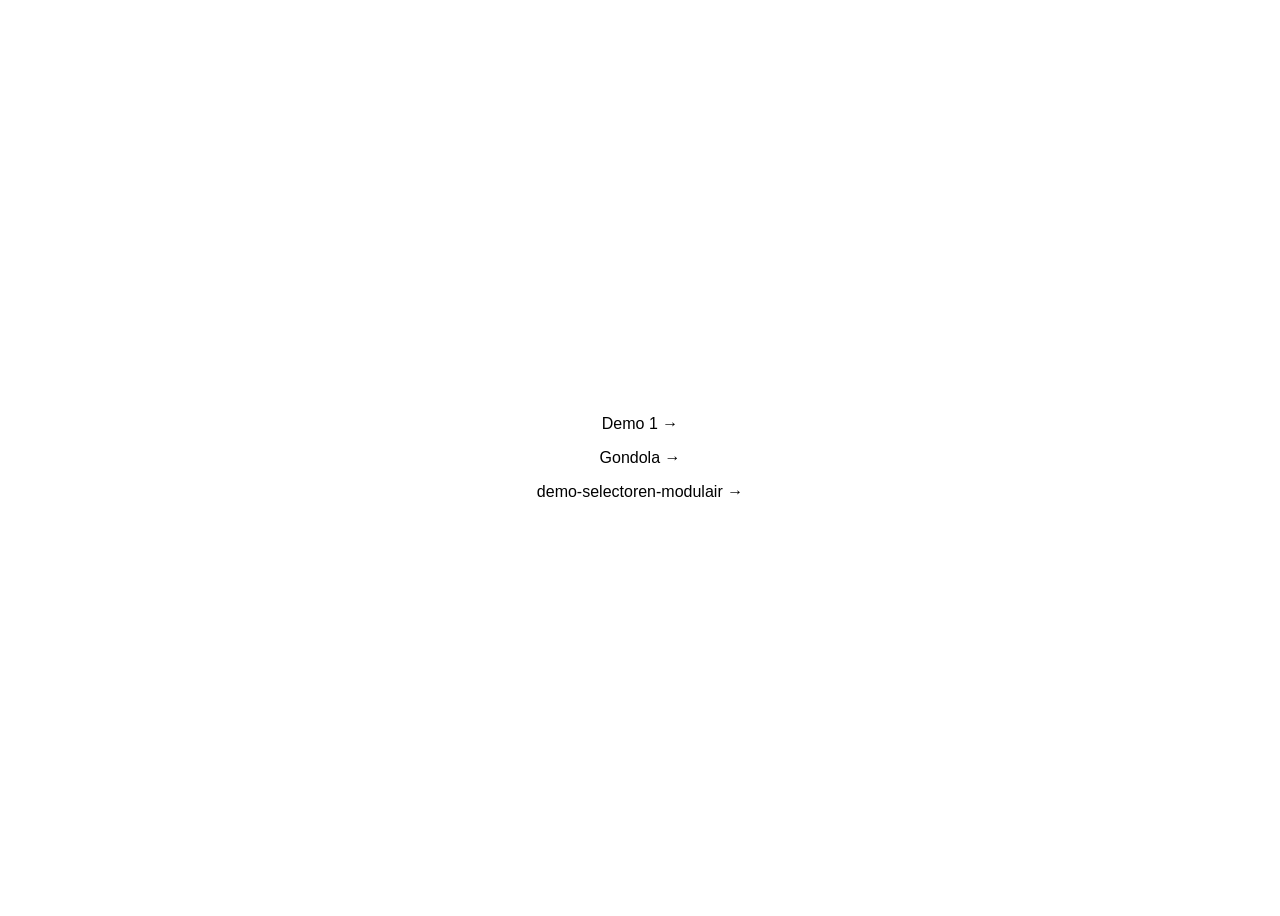
<file: index.html>
<!DOCTYPE html>
<html lang="en">
<head>
  <meta charset="UTF-8">
  <meta name="viewport" content="width=device-width, initial-scale=1.0">
  <title>Week 1 - overview</title>
  <style>
    body{
      font-family: sans-serif;
      display: flex;
      flex-flow: column nowrap;
      justify-content: center;
      align-items: center;
      gap: 1rem;
      height: 100vh;
    }
    a{
      color: black;
      text-decoration: none;
    }
  </style>
</head>
<body>
  <a href="./Demo-1/index.html">Demo 1 →</a>
  <a href="./Intro-gondola/index.html">Gondola →</a>
  <a href="./demo-selectoren-modulair/index.html">demo-selectoren-modulair →</a>
</body>
</html>
</file>
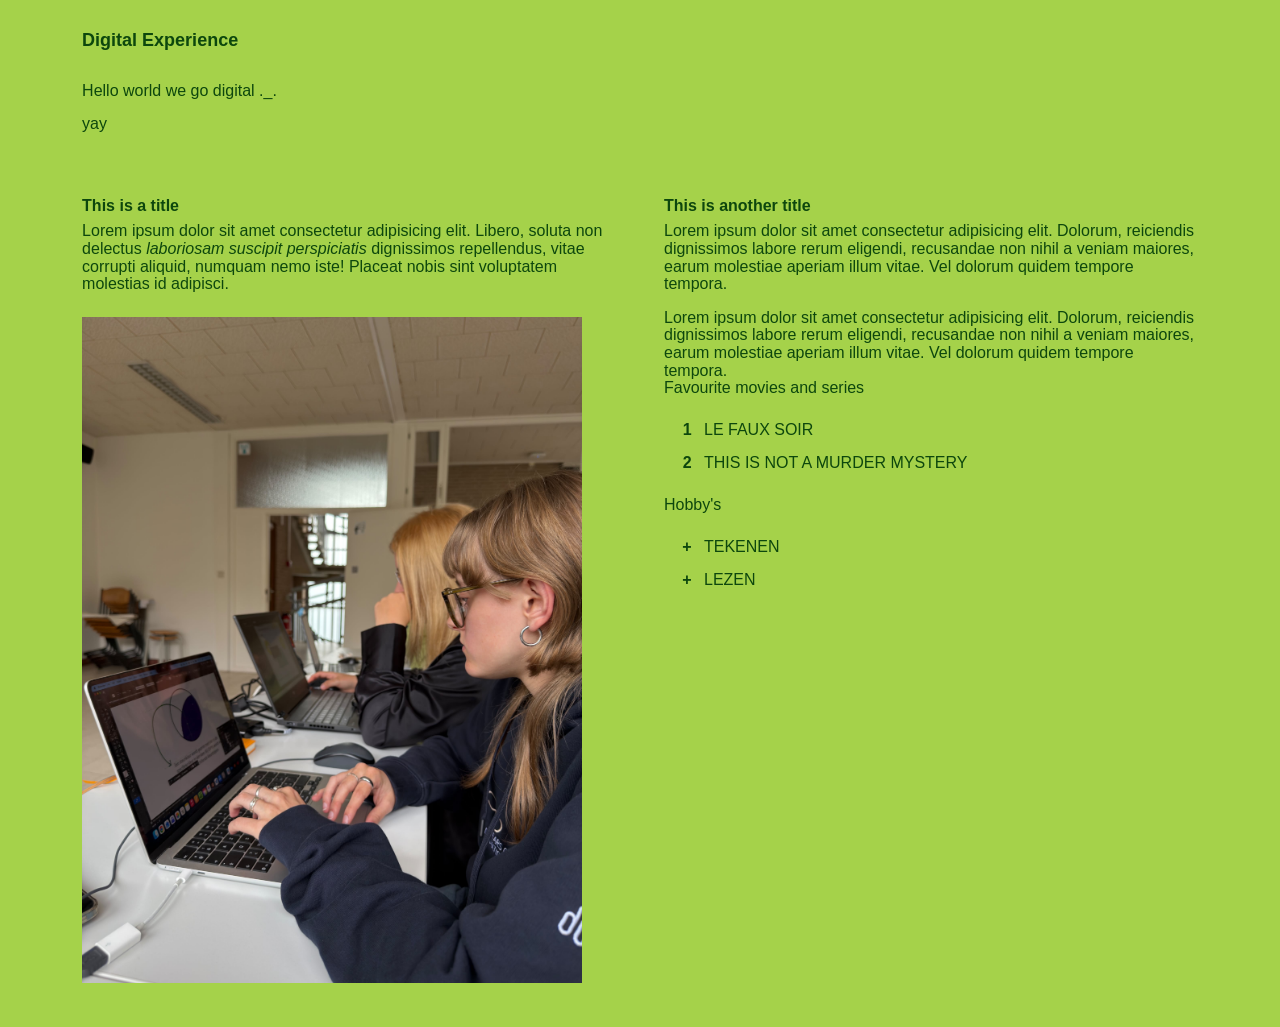
<file: Demo-1/index.html>
<!doctype html>
<html lang="en">
  <head>
    <meta charset="UTF-8" />
    <meta name="viewport" content="width=device-width, initial-scale=1.0" />
    <link rel="stylesheet" href="./css/reset.css" />
    <link rel="stylesheet" href="./css/style.css" />
    <title>Week 1 - Hello World</title>
  </head>
  <body>
    <main>
      <h1>Digital Experience</h1>

      <p>Hello world we go digital ._.</p>
      <p>yay</p>
      <div class="double-column">
        <section class="introduction">
          <h2>This is a title</h2>
          <p>
            Lorem ipsum dolor sit amet consectetur adipisicing elit. Libero,
            soluta non delectus
            <em> laboriosam suscipit perspiciatis </em> dignissimos repellendus,
            vitae corrupti aliquid, numquam nemo iste! Placeat nobis sint
            voluptatem molestias id adipisci.
          </p>
          <p>
            <img
              src="./assets/img/AAC537B2-AA44-4143-A308-95F6C6271D0E.jpg"
              alt="PMT students hard at work"
              width="500px"
            />
          </p>
        </section>
        <section class="favourites">
          <h2>This is another title</h2>
          <p>
            Lorem ipsum dolor sit amet consectetur adipisicing elit. Dolorum,
            reiciendis dignissimos labore rerum eligendi, recusandae non nihil a
            veniam maiores, earum molestiae aperiam illum vitae. Vel dolorum
            quidem tempore tempora.
          </p>
          <p>
            Lorem ipsum dolor sit amet consectetur adipisicing elit. Dolorum,
            reiciendis dignissimos labore rerum eligendi, recusandae non nihil a
            veniam maiores, earum molestiae aperiam illum vitae. Vel dolorum
            quidem tempore tempora.
          </p>
          <h3>Favourite movies and series</h3>
          <ol>
            <li>Le Faux Soir</li>
            <li>This is not a murder mystery</li>
          </ol>
          <h3>Hobby's</h3>
          <ul>
            <li>Tekenen</li>
            <li>Lezen</li>
          </ul>
        </section>
      </div>
    </main>
  </body>
</html>
</file>
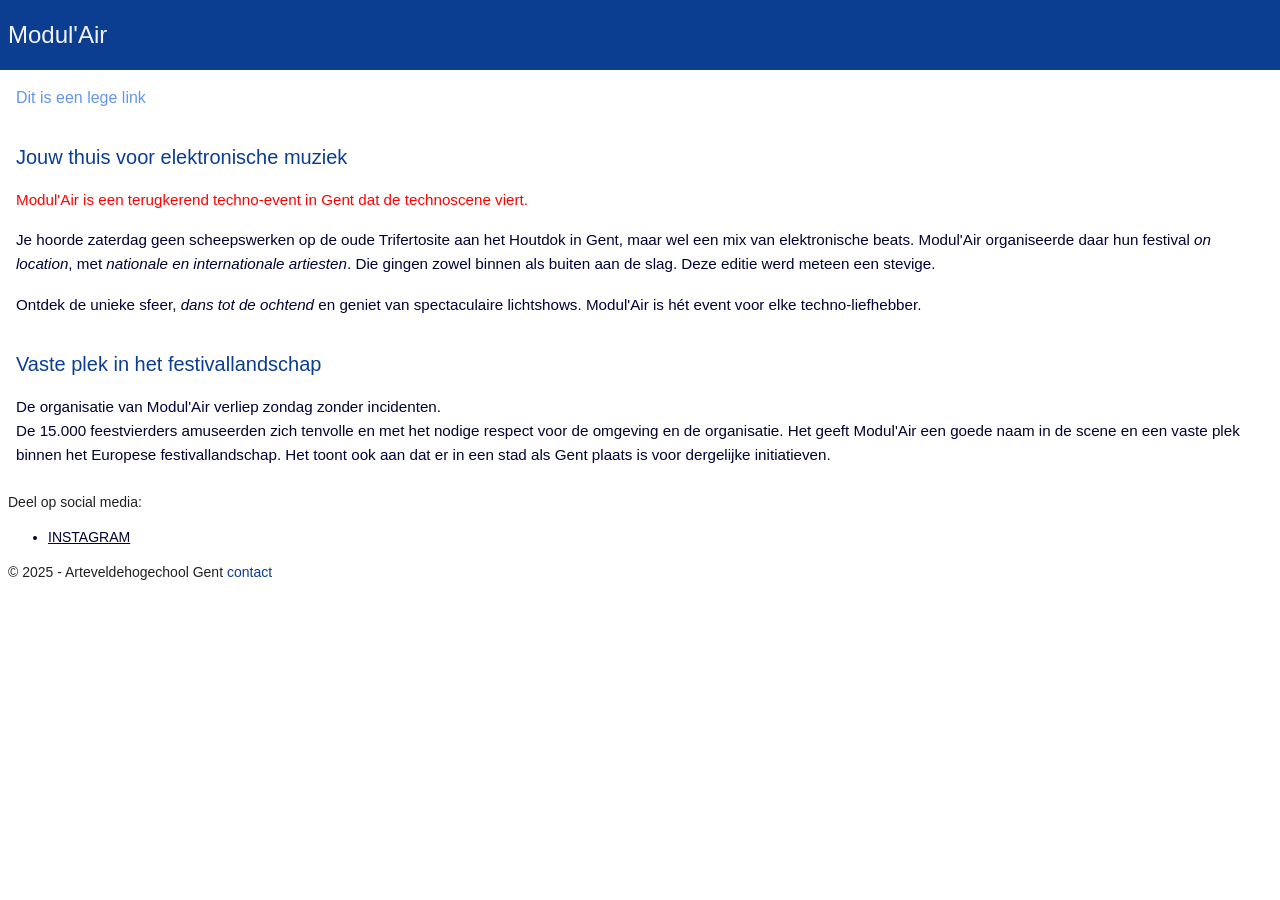
<file: demo-selectoren-modulair/index.html>
<!DOCTYPE html>
<html lang="nl">
<head>
    <meta charset="UTF-8">
    <meta http-equiv="X-UA-Compatible" content="IE=edge">
    <meta name="viewport" content="width=device-width, initial-scale=1.0">
    <link rel="shortcut icon" href="logo-modulair.svg" type="image/x-icon">
    <link rel="stylesheet" href="css/reset.css">
    <link rel="stylesheet" href="css/main.css">
    <title>Demo Selectoren - basis</title>
</head>
<body>

    <header id="banner">
        <h1>Modul'Air</h1>
    </header>
    <main>
        <a href="">Dit is een lege link</a>

        <article>
            <h2 class="awesome">Jouw thuis voor elektronische muziek</h2>
            <p class="intro">Modul'Air is een terugkerend techno-event in Gent dat de technoscene viert.</p>
            <p>
                Je hoorde zaterdag geen scheepswerken op de oude Trifertosite aan het Houtdok in Gent, maar wel een mix van elektronische beats. Modul'Air organiseerde daar hun festival <span>on location</span>, met <span class="highlight">nationale en internationale artiesten</span>. Die gingen zowel binnen als buiten aan de slag. Deze editie werd meteen een stevige.
            </p>
            <p>Ontdek de unieke sfeer, <span class="highlight">dans tot de ochtend</span> en geniet van spectaculaire lichtshows. Modul'Air is hét event voor elke techno-liefhebber.</p>
        </article>
        <article>
            <h2>Vaste plek in het festivallandschap</h2>
            <p class="intro">De organisatie van Modul'Air verliep zondag zonder incidenten. <br>
            De <strong>15.000 feestvierders</strong> amuseerden zich tenvolle en met het nodige respect voor de omgeving en de organisatie. Het geeft Modul'Air een goede naam in de scene en een vaste plek binnen het Europese festivallandschap. Het toont ook aan dat er in een stad als Gent plaats is voor dergelijke initiatieven.</p>
        </article>

    </main>
    <footer>

        Deel op social media:
        <ul id="social">
            <li>Instagram</li>
        </ul>
        &copy; 2025 - Arteveldehogechool Gent
        <a href="./contact.html">contact</a>
    </footer>
    
</body>
</html>
</file>
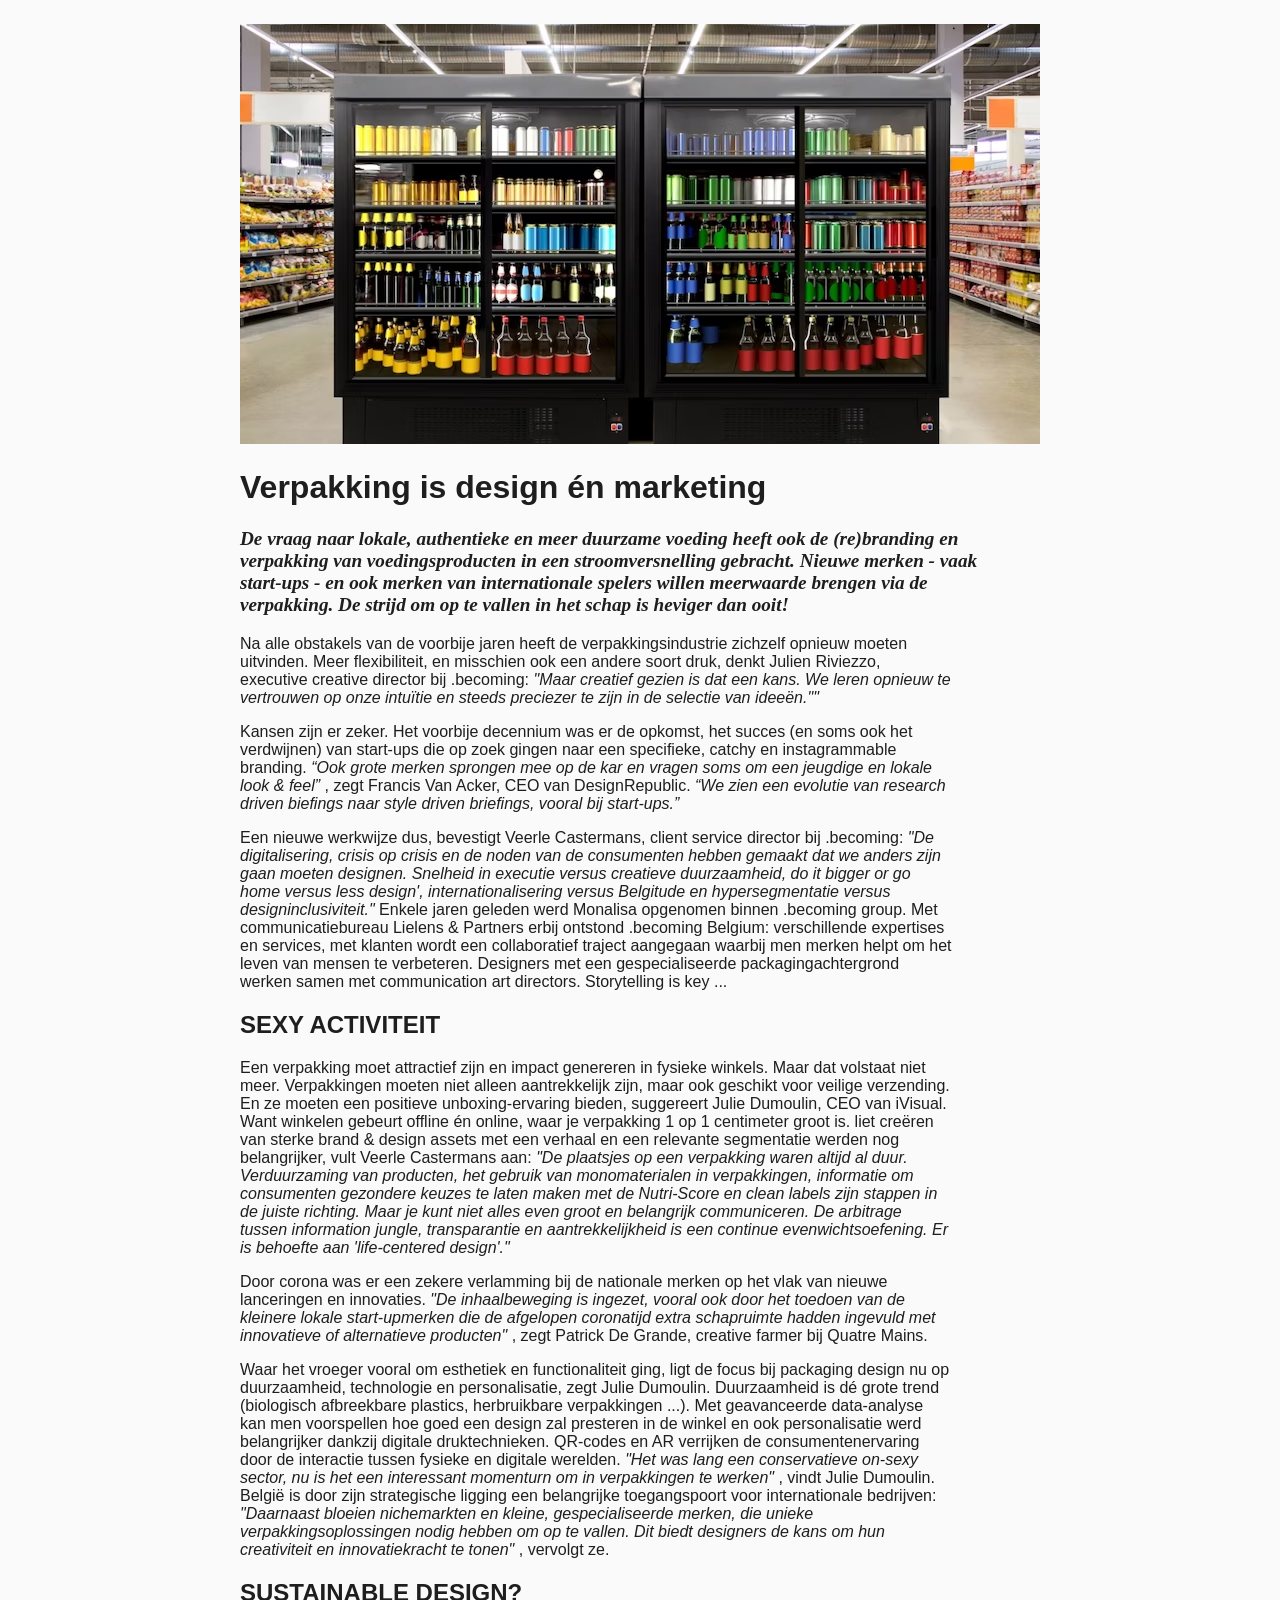
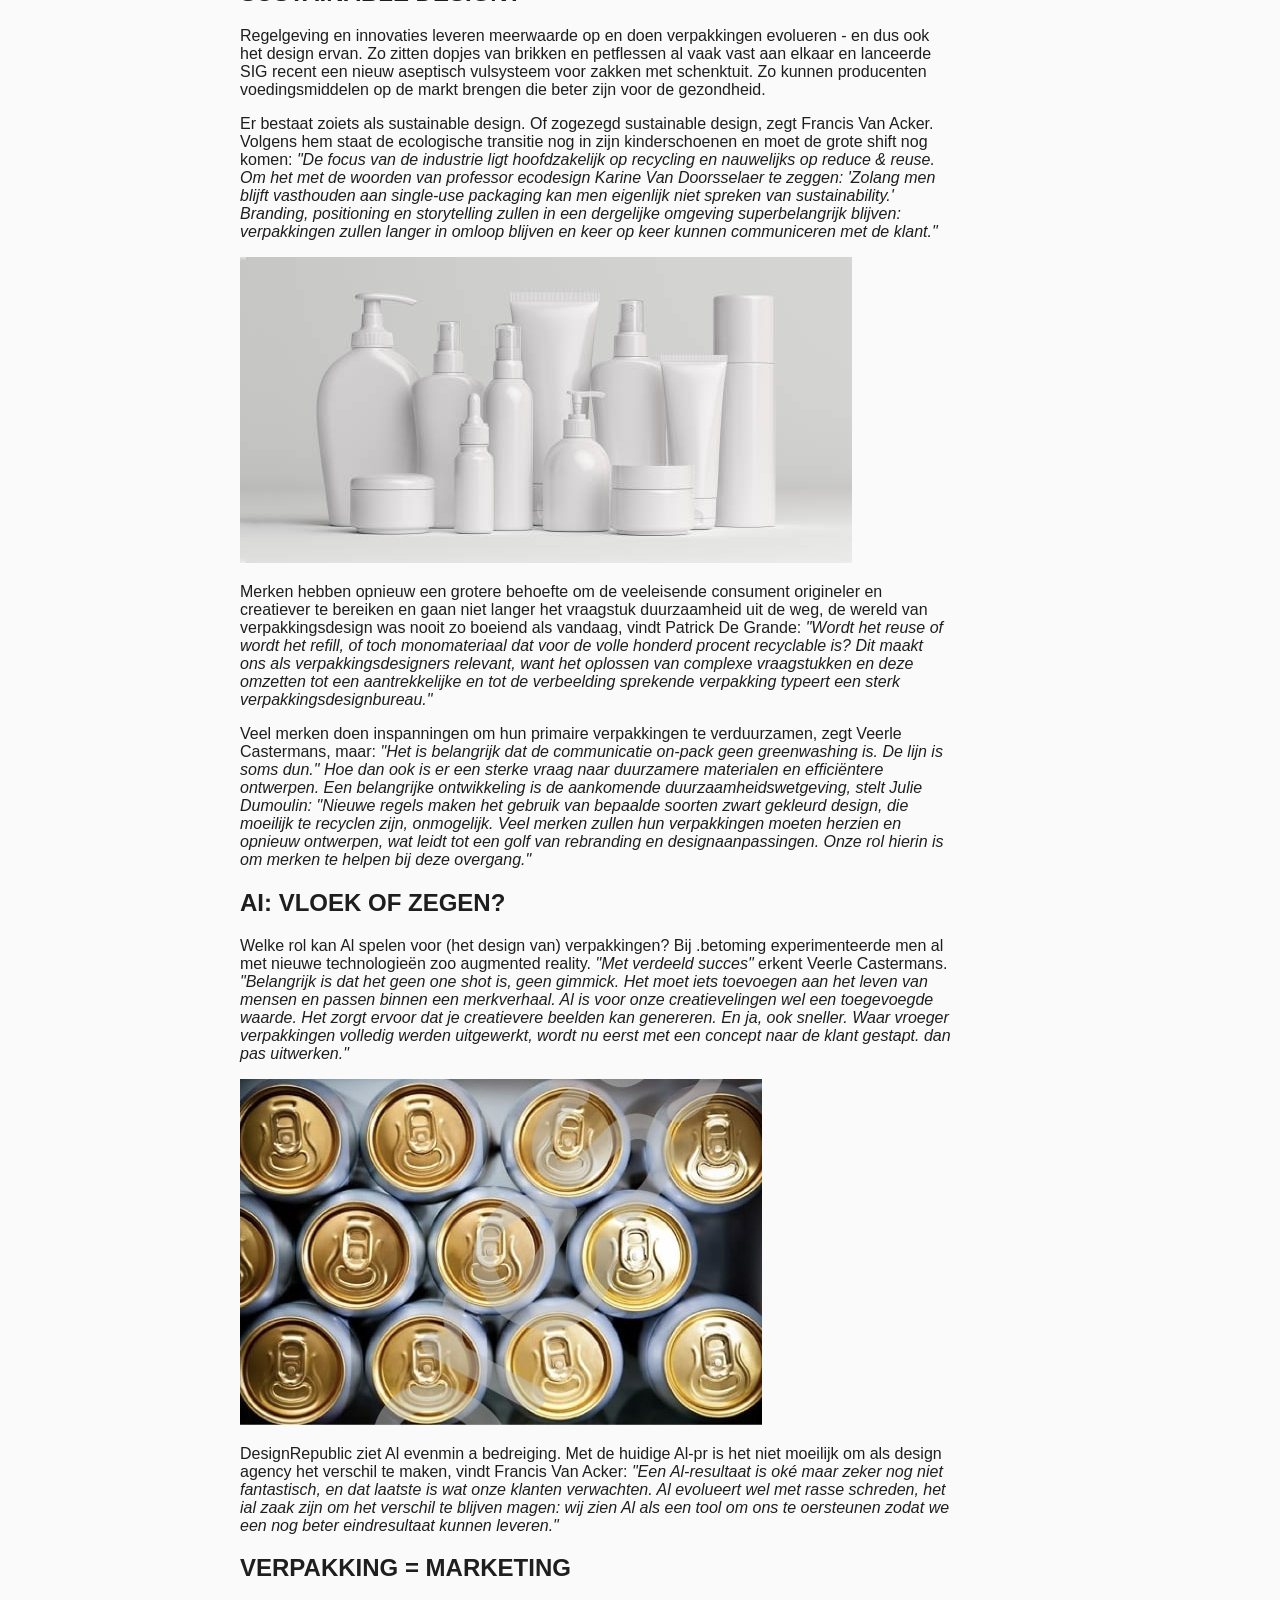
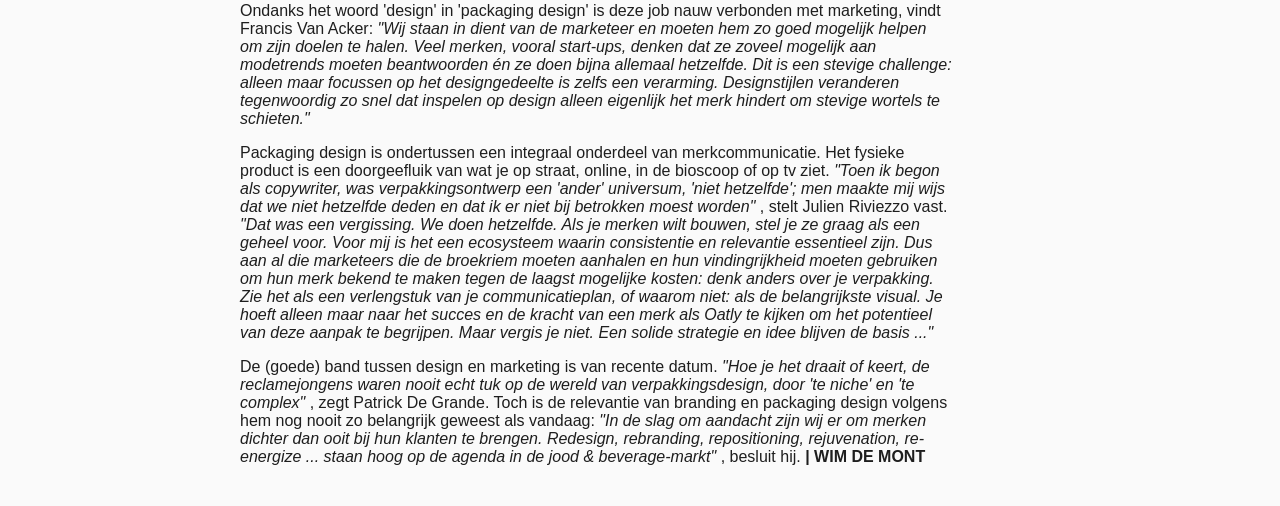
<file: Intro-gondola/index.html>
<!doctype html>
<html lang="en">
  <head>
    <meta charset="UTF-8" />
    <meta name="viewport" content="width=device-width, initial-scale=1.0" />
    <link rel="stylesheet" href="css/main.css" />
    <title>Gondola</title>
  </head>
  <body>
    <main>
      <img
        src="./assets/istock-1414579438.avif"
        alt="Koelkasten in een winkel"
        height="400"
      />
      <h1>Verpakking is design én marketing</h1>
      <p class="article__Intro">
        De vraag naar lokale, authentieke en meer duurzame voeding heeft ook de
        (re)branding en verpakking van voedingsproducten in een
        stroomversnelling gebracht. Nieuwe merken - vaak start-ups - en ook
        merken van internationale spelers willen meerwaarde brengen via de
        verpakking. De strijd om op te vallen in het schap is heviger dan ooit!
      </p>
      <p>
        Na alle obstakels van de voorbije jaren heeft de verpakkingsindustrie
        zichzelf opnieuw moeten uitvinden. Meer flexibiliteit, en misschien ook
        een andere soort druk, denkt Julien Riviezzo, executive creative
        director bij .becoming:
        <em>
          "Maar creatief gezien is dat een kans. We leren opnieuw te vertrouwen
          op onze intuïtie en steeds preciezer te zijn in de selectie van
          ideeën.""
        </em>
      </p>
      <p>
        Kansen zijn er zeker. Het voorbije decennium was er de opkomst, het
        succes (en soms ook het verdwijnen) van start-ups die op zoek gingen
        naar een specifieke, catchy en instagrammable branding.
        <em>
          “Ook grote merken sprongen mee op de kar en vragen soms om een
          jeugdige en lokale look & feel”
        </em>
        , zegt Francis Van Acker, CEO van DesignRepublic.
        <em>
          “We zien een evolutie van research driven biefings naar style driven
          briefings, vooral bij start-ups.”
        </em>
      </p>
      <p>
        Een nieuwe werkwijze dus, bevestigt Veerle Castermans, client service
        director bij .becoming:
        <em>
          "De digitalisering, crisis op crisis en de noden van de consumenten
          hebben gemaakt dat we anders zijn gaan moeten designen. Snelheid in
          executie versus creatieve duurzaamheid, do it bigger or go home versus
          less design', internationalisering versus Belgitude en
          hypersegmentatie versus designinclusiviteit."
        </em>
        Enkele jaren geleden werd Monalisa opgenomen binnen .becoming group. Met
        communicatiebureau Lielens & Partners erbij ontstond .becoming Belgium:
        verschillende expertises en services, met klanten wordt een
        collaboratief traject aangegaan waarbij men merken helpt om het leven
        van mensen te verbeteren. Designers met een gespecialiseerde
        packagingachtergrond werken samen met communication art directors.
        Storytelling is key ...
      </p>
      <h2>SEXY ACTIVITEIT</h2>
      <p>
        Een verpakking moet attractief zijn en impact genereren in fysieke
        winkels. Maar dat volstaat niet meer. Verpakkingen moeten niet alleen
        aantrekkelijk zijn, maar ook geschikt voor veilige verzending. En ze
        moeten een positieve unboxing-ervaring bieden, suggereert Julie
        Dumoulin, CEO van iVisual. Want winkelen gebeurt offline én online, waar
        je verpakking 1 op 1 centimeter groot is. liet creëren van sterke brand
        & design assets met een verhaal en een relevante segmentatie werden nog
        belangrijker, vult Veerle Castermans aan:
        <em>
          "De plaatsjes op een verpakking waren altijd al duur. Verduurzaming
          van producten, het gebruik van monomaterialen in verpakkingen,
          informatie om consumenten gezondere keuzes te laten maken met de
          Nutri-Score en clean labels zijn stappen in de juiste richting. Maar
          je kunt niet alles even groot en belangrijk communiceren. De arbitrage
          tussen information jungle, transparantie en aantrekkelijkheid is een
          continue evenwichtsoefening. Er is behoefte aan 'life-centered
          design'."
        </em>
      </p>
      <p>
        Door corona was er een zekere verlamming bij de nationale merken op het
        vlak van nieuwe lanceringen en innovaties.
        <em>
          "De inhaalbeweging is ingezet, vooral ook door het toedoen van de
          kleinere lokale start-upmerken die de afgelopen coronatijd extra
          schapruimte hadden ingevuld met innovatieve of alternatieve producten"
        </em>
        , zegt Patrick De Grande, creative farmer bij Quatre Mains.
      </p>
      <p>
        Waar het vroeger vooral om esthetiek en functionaliteit ging, ligt de
        focus bij packaging design nu op duurzaamheid, technologie en
        personalisatie, zegt Julie Dumoulin. Duurzaamheid is dé grote trend
        (biologisch afbreekbare plastics, herbruikbare verpakkingen ...). Met
        geavanceerde data-analyse kan men voorspellen hoe goed een design zal
        presteren in de winkel en ook personalisatie werd belangrijker dankzij
        digitale druktechnieken. QR-codes en AR verrijken de consumentenervaring
        door de interactie tussen fysieke en digitale werelden.
        <em>
          "Het was lang een conservatieve on-sexy sector, nu is het een
          interessant momenturn om in verpakkingen te werken"
        </em>
        , vindt Julie Dumoulin. België is door zijn strategische ligging een
        belangrijke toegangspoort voor internationale bedrijven:
        <em>
          "Daarnaast bloeien nichemarkten en kleine, gespecialiseerde merken,
          die unieke verpakkingsoplossingen nodig hebben om op te vallen. Dit
          biedt designers de kans om hun creativiteit en innovatiekracht te
          tonen"
        </em>
        , vervolgt ze.
      </p>
      <h2>SUSTAINABLE DESIGN?</h2>
      <p>
        Regelgeving en innovaties leveren meerwaarde op en doen verpakkingen
        evolueren - en dus ook het design ervan. Zo zitten dopjes van brikken en
        petflessen al vaak vast aan elkaar en lanceerde SIG recent een nieuw
        aseptisch vulsysteem voor zakken met schenktuit. Zo kunnen producenten
        voedingsmiddelen op de markt brengen die beter zijn voor de gezondheid.
      </p>
      <p>
        Er bestaat zoiets als sustainable design. Of zogezegd sustainable
        design, zegt Francis Van Acker. Volgens hem staat de ecologische
        transitie nog in zijn kinderschoenen en moet de grote shift nog komen:
        <em>
          "De focus van de industrie ligt hoofdzakelijk op recycling en
          nauwelijks op reduce & reuse. Om het met de woorden van professor
          ecodesign Karine Van Doorsselaer te zeggen: 'Zolang men blijft
          vasthouden aan single-use packaging kan men eigenlijk niet spreken van
          sustainability.' Branding, positioning en storytelling zullen in een
          dergelijke omgeving superbelangrijk blijven: verpakkingen zullen
          langer in omloop blijven en keer op keer kunnen communiceren met de
          klant."
        </em>
      </p>
      <img src="./assets/5h.jpg" alt="Witte cosmetica producten" height="300" />
      <p>
        Merken hebben opnieuw een grotere behoefte om de veeleisende consument
        origineler en creatiever te bereiken en gaan niet langer het vraagstuk
        duurzaamheid uit de weg, de wereld van verpakkingsdesign was nooit zo
        boeiend als vandaag, vindt Patrick De Grande:
        <em>
          "Wordt het reuse of wordt het refill, of toch monomateriaal dat voor
          de volle honderd procent recyclable is? Dit maakt ons als
          verpakkingsdesigners relevant, want het oplossen van complexe
          vraagstukken en deze omzetten tot een aantrekkelijke en tot de
          verbeelding sprekende verpakking typeert een sterk
          verpakkingsdesignbureau."
        </em>
      </p>
      <p>
        Veel merken doen inspanningen om hun primaire verpakkingen te
        verduurzamen, zegt Veerle Castermans, maar:
        <em>
          "Het is belangrijk dat de communicatie on-pack geen greenwashing is.
          De lijn is soms dun." Hoe dan ook is er een sterke vraag naar
          duurzamere materialen en efficiëntere ontwerpen. Een belangrijke
          ontwikkeling is de aankomende duurzaamheidswetgeving, stelt Julie
          Dumoulin: "Nieuwe regels maken het gebruik van bepaalde soorten zwart
          gekleurd design, die moeilijk te recyclen zijn, onmogelijk. Veel
          merken zullen hun verpakkingen moeten herzien en opnieuw ontwerpen,
          wat leidt tot een golf van rebranding en designaanpassingen. Onze rol
          hierin is om merken te helpen bij deze overgang."
        </em>
      </p>
      <h2>AI: VLOEK OF ZEGEN?</h2>
      <p>
        Welke rol kan Al spelen voor (het design van) verpakkingen? Bij
        .betoming experimenteerde men al met nieuwe technologieën zoo augmented
        reality. <em> "Met verdeeld succes" </em> erkent Veerle Castermans.
        <em>
          "Belangrijk is dat het geen one shot is, geen gimmick. Het moet iets
          toevoegen aan het leven van mensen en passen binnen een merkverhaal.
          Al is voor onze creatievelingen wel een toegevoegde waarde. Het zorgt
          ervoor dat je creatievere beelden kan genereren. En ja, ook sneller.
          Waar vroeger verpakkingen volledig werden uitgewerkt, wordt nu eerst
          met een concept naar de klant gestapt. dan pas uitwerken."
        </em>
      </p>
      <img src="./assets/blikjes.jpg" alt="Blikjes" height="300" />
      <p>
        DesignRepublic ziet Al evenmin a bedreiging. Met de huidige Al-pr is het
        niet moeilijk om als design agency het verschil te maken, vindt Francis
        Van Acker:
        <em>
          "Een Al-resultaat is oké maar zeker nog niet fantastisch, en dat
          laatste is wat onze klanten verwachten. Al evolueert wel met rasse
          schreden, het ial zaak zijn om het verschil te blijven magen: wij zien
          Al als een tool om ons te oersteunen zodat we een nog beter
          eindresultaat kunnen leveren."
        </em>
      </p>
      <h2>VERPAKKING = MARKETING</h2>
      <p>
        Ondanks het woord 'design' in 'packaging design' is deze job nauw
        verbonden met marketing, vindt Francis Van Acker:
        <em>
          "Wij staan in dient van de marketeer en moeten hem zo goed mogelijk
          helpen om zijn doelen te halen. Veel merken, vooral start-ups, denken
          dat ze zoveel mogelijk aan modetrends moeten beantwoorden én ze doen
          bijna allemaal hetzelfde. Dit is een stevige challenge: alleen maar
          focussen op het designgedeelte is zelfs een verarming. Designstijlen
          veranderen tegenwoordig zo snel dat inspelen op design alleen
          eigenlijk het merk hindert om stevige wortels te schieten."
        </em>
      </p>
      <p>
        Packaging design is ondertussen een integraal onderdeel van
        merkcommunicatie. Het fysieke product is een doorgeefluik van wat je op
        straat, online, in de bioscoop of op tv ziet.
        <em>
          "Toen ik begon als copywriter, was verpakkingsontwerp een 'ander'
          universum, 'niet hetzelfde'; men maakte mij wijs dat we niet hetzelfde
          deden en dat ik er niet bij betrokken moest worden"
        </em>
        , stelt Julien Riviezzo vast.
        <em>
          "Dat was een vergissing. We doen hetzelfde. Als je merken wilt bouwen,
          stel je ze graag als een geheel voor. Voor mij is het een ecosysteem
          waarin consistentie en relevantie essentieel zijn. Dus aan al die
          marketeers die de broekriem moeten aanhalen en hun vindingrijkheid
          moeten gebruiken om hun merk bekend te maken tegen de laagst mogelijke
          kosten: denk anders over je verpakking. Zie het als een verlengstuk
          van je communicatieplan, of waarom niet: als de belangrijkste visual.
          Je hoeft alleen maar naar het succes en de kracht van een merk als
          Oatly te kijken om het potentieel van deze aanpak te begrijpen. Maar
          vergis je niet. Een solide strategie en idee blijven de basis ..."
        </em>
      </p>
      <p>
        De (goede) band tussen design en marketing is van recente datum.
        <em>
          "Hoe je het draait of keert, de reclamejongens waren nooit echt tuk op
          de wereld van verpakkingsdesign, door 'te niche' en 'te complex"
        </em>
        , zegt Patrick De Grande. Toch is de relevantie van branding en
        packaging design volgens hem nog nooit zo belangrijk geweest als
        vandaag:
        <em>
          "In de slag om aandacht zijn wij er om merken dichter dan ooit bij hun
          klanten te brengen. Redesign, rebranding, repositioning, rejuvenation,
          re-energize ... staan hoog op de agenda in de jood & beverage-markt"
        </em>
        , besluit hij.
        <strong>| WIM DE MONT </strong>
      </p>
    </main>
  </body>
</html>
</file>
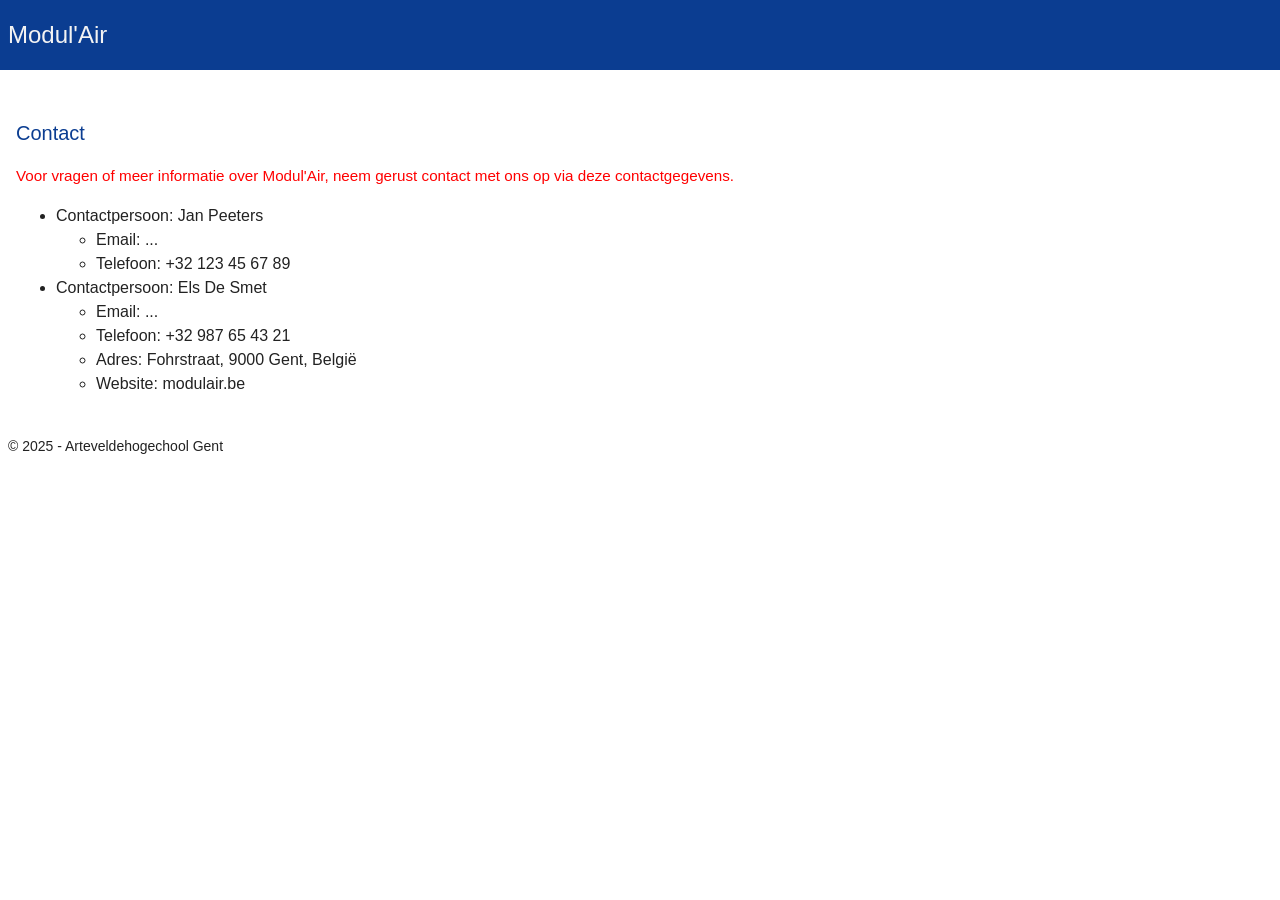
<file: demo-selectoren-modulair/contact.html>
<!DOCTYPE html>
<html lang="nl">
<head>
    <meta charset="UTF-8">
    <meta http-equiv="X-UA-Compatible" content="IE=edge">
    <meta name="viewport" content="width=device-width, initial-scale=1.0">
     <link rel="shortcut icon" href="logo-modulair.svg" type="image/x-icon">
    <link rel="stylesheet" href="css/reset.css">
    <link rel="stylesheet" href="css/main.css">
    <title>Demo Selectoren - basis</title>
    
</head>
<body>

    <header id="banner">
        <h1>Modul'Air</h1>
    </header>
    <main>


        <article>
            <h2>Contact</h2>

            <p>Voor vragen of meer informatie over Modul'Air, neem gerust contact met ons op via deze contactgegevens.</p>

            <ul class="contact-info">
                <li>
                    Contactpersoon: Jan Peeters
                    <ul>
                        <li>Email: ...</li>
                        <li>Telefoon: +32 123 45 67 89</li>
                    </ul>
                </li>
                <li>
                    Contactpersoon: Els De Smet
                    <ul>
                        <li>Email: ...</li>
                        <li>Telefoon: +32 987 65 43 21</li>
                    </ul>
                </li>
                <ul>
                    <li>Adres: Fohrstraat, 9000 Gent, België</li>
                    <li>Website: modulair.be</li>
                </ul>

        </article>
        
    </main>
    <footer>

        &copy; 2025 - Arteveldehogechool Gent

    </footer>
    
</body>
</html>
</file>
<file: Demo-1/css/style.css>
html {
    box-sizing: border-box;
}
*, *::before, *::after {
    box-sizing: inherit;
}

body{
    font-family: Arial, Helvetica, sans-serif;
    color: rgb(13, 71, 13);
    font-size: medium;
    padding: 2rem;
    background-color: rgba(153, 205, 50, 0.884);
    line-height: 110%;
}
main{
    max-width: 1440px;
    display: grid;
    justify-content: center;
}
p{
     max-width: 60ch;
}

h1{
    font-size: large;
    font-weight: 700;
    padding-bottom: 2rem;
}

h2{
    font-weight: 800;
    padding-bottom: .5rem;
    padding-top: 1rem;
}

p+p{
    margin-top: 1rem;
}

img {
    max-inline-size: 100%;
    block-size: auto;
    margin: .5rem 0rem;
}

ol, ul{
    list-style-position:outside;
    padding: 1rem 0rem;
    padding-left: 2rem;
    text-transform: uppercase;
}

li{
    padding: .5rem;
}

ol ::marker {
	content: counter(list-item) ' ';
    font-weight: 900;
}

ul ::marker{
    content: '+' ' ';
    font-weight: 900;
}

em{
    font-style: italic;
}

@media screen and (min-width: 768px){
    .double-column{
    display: flex;
    justify-content: flex-start;
    gap: 3rem;
    width: 100%;
    margin-top: 3rem;
}
}
</file>
<file: demo-selectoren-modulair/css/main.css>
body {
  font-family: Arial, Helvetica, sans-serif;
  font-size: 16px;
  color: #222;
  line-height: 1.5;
}

h1,
h2,
h3 {
  color: #0b3d91;
  font-family: Verdana, Geneva, Tahoma, sans-serif;
  padding: 2rem 0 1rem 0;
}

h1 {
  font-size: 24px;
  padding: 1rem 0;
}

h2 {
  font-size: 20px;
}

h3 {
  font-size: 18px;
}

p {
  color: #666;
  font-size: 0.95rem;
  line-height: 1.6;
}

p + p {
  padding-top: 1rem;
}

a {
  text-decoration: none;
  color: cornflowerblue;
}

a:hover {
  text-decoration: underline;
}

span{
    font-style: italic;
}

#banner {
  background-color: #0b3d91;
  color: rgb(243, 243, 243);
  padding: 0.05rem 0.5rem;
}

#banner h1 {
  color: rgb(243, 243, 243);
}

main {
  padding: 1rem;
}

main p {
  color: #010334;
}

footer {
  font-size: 0.875rem;
  padding: 0.5rem;
}

footer a {
  color: #0b3d91;
}

#social li {
  color: #010334;
  text-transform: uppercase;
  text-decoration: underline;
}

article:first-of-type p:first-of-type{
    color: green;
}

/* 
De tekstkleur van de paragraaf is rood omdat dit later in de css file wordt verklaart. 
Css staat voor cascading style sheet, wat betekent dat het van boven naar onder de file leest,
het gaat eerst het eerste statement lezen en de paragraaf groen maken maar daarna leest het dan het tweede statement
en maakt het de paragraaf rood. Wat als laatste vermeld wordt is wat uitendelijkg geld.
*/
article:first-of-type p:first-of-type{
    color: red;
}
</file>
<file: Intro-gondola/css/main.css>
body{
    background-color: #FAFAFA;
    color: #1E1E1E;
    font-family: sans-serif;
    display: grid;
    place-items: center;
}

main{
    padding: 1rem;
}

img {
    max-inline-size: 100%;
    block-size: auto;
}

img {
    max-inline-size: 100%;
    block-size: auto;
}

p{
    max-width: 80ch;
}

.article__Intro{
    font-weight: 700;
    font-style: italic;
    font-size: 1.2rem;
    font-family: serif;
}
</file>
